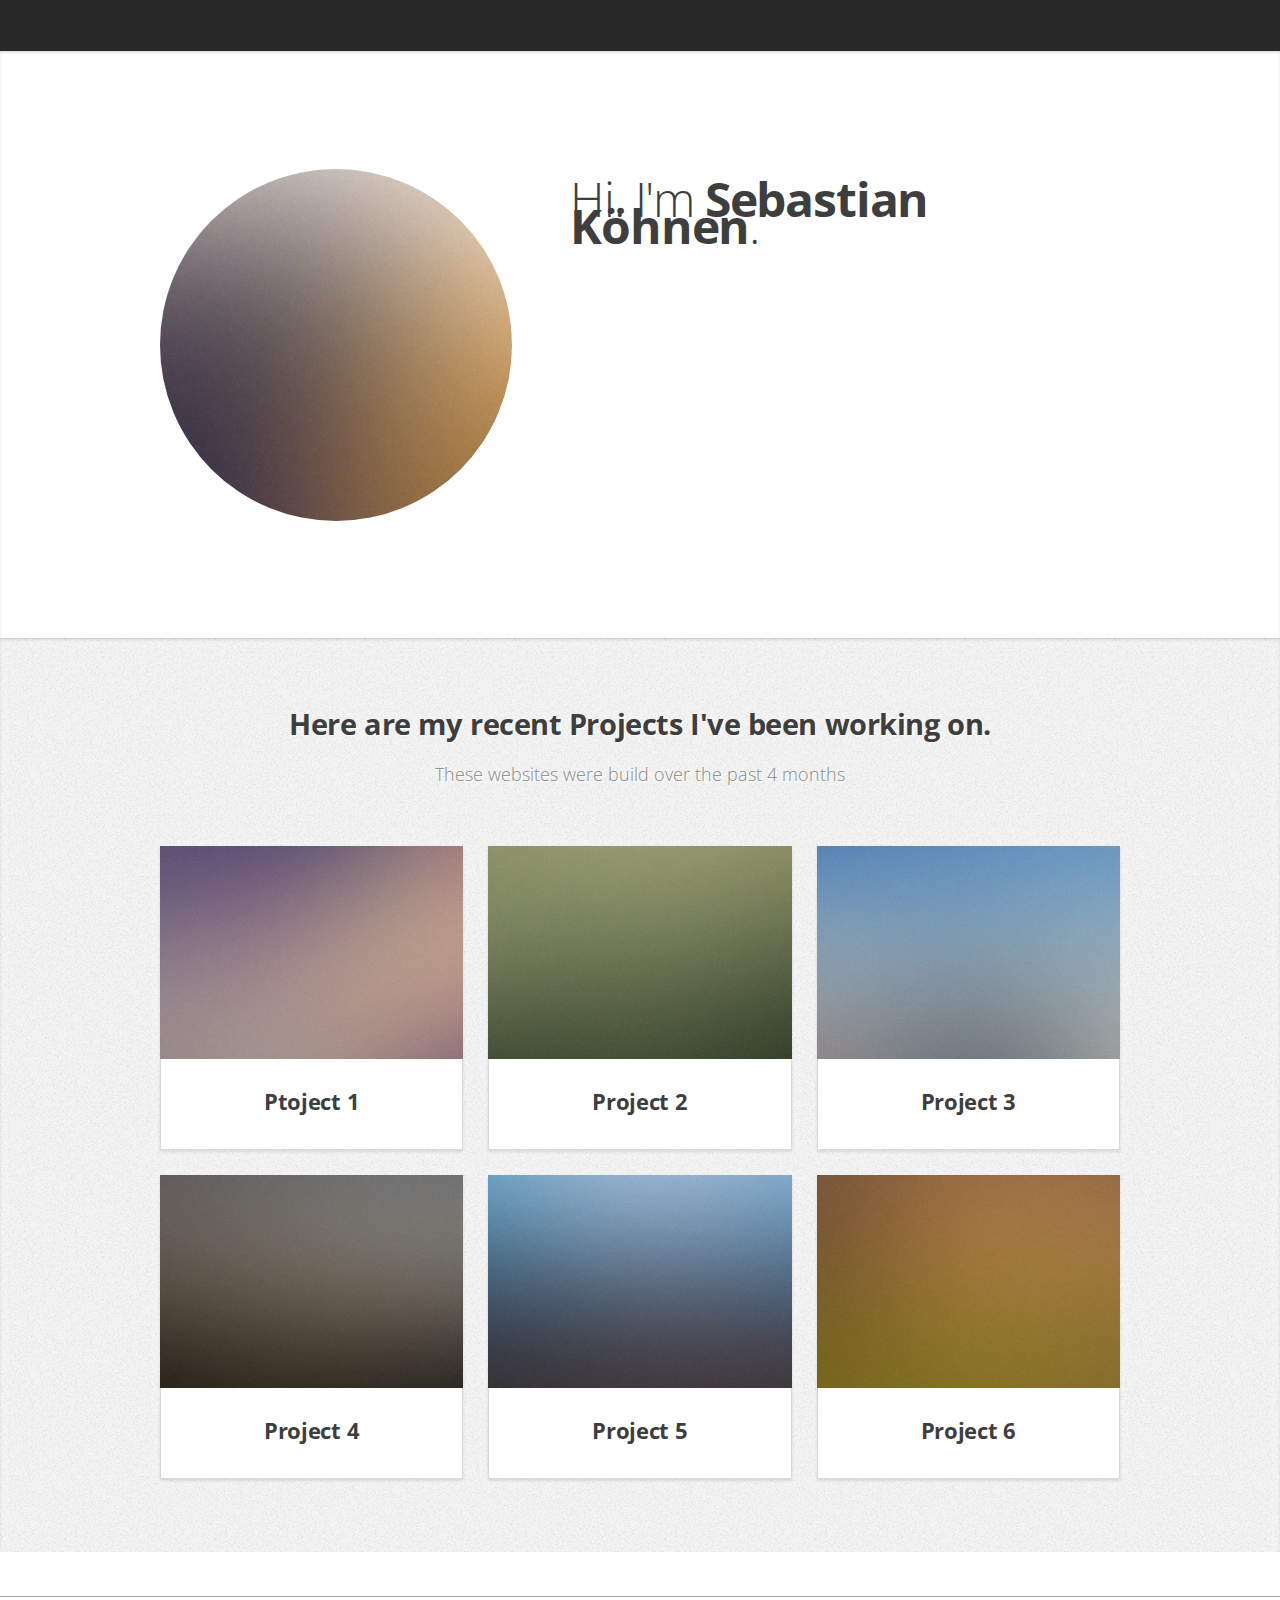
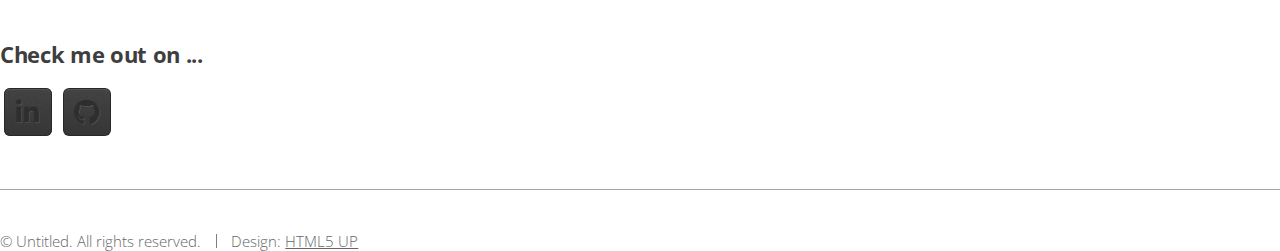
<file: index.html>
<!DOCTYPE HTML>
<!--
	Miniport by HTML5 UP
	html5up.net | @ajlkn
	Free for personal and commercial use under the CCA 3.0 license (html5up.net/license)
-->
<html>
	<head>
		<title>Miniport by HTML5 UP</title>
		<meta charset="utf-8" />
		<meta name="viewport" content="width=device-width, initial-scale=1, user-scalable=no" />
		<link rel="stylesheet" href="assets/css/main.css" />
	</head>
	<body class="is-preload">

		<!-- Nav -->
			<nav id="nav">
				<ul class="container">

				</ul>
			</nav>

		<!-- Home -->
			<article id="top" class="wrapper style1">
				<div class="container">
					<div class="row">
						<div class="col-4 col-5-large col-12-medium">
							<span class="image fit"><img src="images/pic00.jpg" alt="" /></span>
						</div>
						<div class="col-8 col-7-large col-12-medium">
							<header>
								<h1>Hi. I'm <strong>Sebastian Köhnen</strong>.</h1>
							</header>
							

						</div>
					</div>
				</div>
			</article>



		<!-- Portfolio -->
			<article id="portfolio" class="wrapper style3">
				<div class="container">
					<header>
						<h2>Here are my recent Projects I've been working on.</h2>
						<p>These websites were build over the past 4 months</p>
					</header>
					<div class="row">
						<div class="col-4 col-6-medium col-12-small">
							<article class="box style2">
								<a href="#" class="image featured"><img src="images/pic01.jpg" alt="" /></a>
								<h3><a href="#">Ptoject 1</a></h3>
								<p></p>
							</article>
						</div>
						<div class="col-4 col-6-medium col-12-small">
							<article class="box style2">
								<a href="#" class="image featured"><img src="images/pic02.jpg" alt="" /></a>
								<h3><a href="#">Project 2</a></h3>
								<p></p>
							</article>
						</div>
						<div class="col-4 col-6-medium col-12-small">
							<article class="box style2">
								<a href="#" class="image featured"><img src="images/pic03.jpg" alt="" /></a>
								<h3><a href="#">Project 3</a></h3>
								<p></p>
							</article>
						</div>
						<div class="col-4 col-6-medium col-12-small">
							<article class="box style2">
								<a href="#" class="image featured"><img src="images/pic04.jpg" alt="" /></a>
								<h3><a href="#">Project 4</a></h3>
								<p></p>
							</article>
						</div>
						<div class="col-4 col-6-medium col-12-small">
							<article class="box style2">
								<a href="#" class="image featured"><img src="images/pic05.jpg" alt="" /></a>
								<h3><a href="#">Project 5</a></h3>
								<p></p>
							</article>
						</div>
						<div class="col-4 col-6-medium col-12-small">
							<article class="box style2">
								<a href="#" class="image featured"><img src="images/pic06.jpg" alt="" /></a>
								<h3><a href="#">Project 6</a></h3>
								<p></p>
							</article>
						</div>
					</div>

				</div>
			</article>
						
						</div>
						<div class="col-12">
							<hr />
							<h3>Check me out on ...</h3>
							<ul class="social">

								<li><a href="#" class="icon brands fa-linkedin-in"><span class="label">LinkedIn</span></a></li>
								<li><a href="#" class="icon brands fa-github"><span class="label">Github</span></a></li>
								<!--
								<li><a href="#" class="icon solid fa-rss"><span>RSS</span></a></li>
								<li><a href="#" class="icon brands fa-instagram"><span>Instagram</span></a></li>
								<li><a href="#" class="icon brands fa-foursquare"><span>Foursquare</span></a></li>
								<li><a href="#" class="icon brands fa-skype"><span>Skype</span></a></li>
								<li><a href="#" class="icon brands fa-soundcloud"><span>Soundcloud</span></a></li>
								<li><a href="#" class="icon brands fa-youtube"><span>YouTube</span></a></li>
								<li><a href="#" class="icon brands fa-blogger"><span>Blogger</span></a></li>
								<li><a href="#" class="icon brands fa-flickr"><span>Flickr</span></a></li>
								<li><a href="#" class="icon brands fa-vimeo"><span>Vimeo</span></a></li>
								-->
							</ul>
							<hr />
						</div>
					</div>
					<footer>
						<ul id="copyright">
							<li>&copy; Untitled. All rights reserved.</li><li>Design: <a href="http://html5up.net">HTML5 UP</a></li>
						</ul>
					</footer>
				</div>
			</article>

		<!-- Scripts -->
			<script src="assets/js/jquery.min.js"></script>
			<script src="assets/js/jquery.scrolly.min.js"></script>
			<script src="assets/js/browser.min.js"></script>
			<script src="assets/js/breakpoints.min.js"></script>
			<script src="assets/js/util.js"></script>
			<script src="assets/js/main.js"></script>

	</body>
</html>
</file>
<file: assets/css/main.css>
@import url("https://fonts.googleapis.com/css?family=Open+Sans:300,300italic,600,600italic,700");
@import url("fontawesome-all.min.css");

/*
	Miniport by HTML5 UP
	html5up.net | @ajlkn
	Free for personal and commercial use under the CCA 3.0 license (html5up.net/license)
*/

html, body, div, span, applet, object,
iframe, h1, h2, h3, h4, h5, h6, p, blockquote,
pre, a, abbr, acronym, address, big, cite,
code, del, dfn, em, img, ins, kbd, q, s, samp,
small, strike, strong, sub, sup, tt, var, b,
u, i, center, dl, dt, dd, ol, ul, li, fieldset,
form, label, legend, table, caption, tbody,
tfoot, thead, tr, th, td, article, aside,
canvas, details, embed, figure, figcaption,
footer, header, hgroup, menu, nav, output, ruby,
section, summary, time, mark, audio, video {
	margin: 0;
	padding: 0;
	border: 0;
	font-size: 100%;
	font: inherit;
	vertical-align: baseline;}

article, aside, details, figcaption, figure,
footer, header, hgroup, menu, nav, section {
	display: block;}

body {
	line-height: 1;
}

ol, ul {
	list-style: none;
}

blockquote, q {
	quotes: none;
}

	blockquote:before, blockquote:after, q:before, q:after {
		content: '';
		content: none;
	}

table {
	border-collapse: collapse;
	border-spacing: 0;
}

body {
	-webkit-text-size-adjust: none;
}

mark {
	background-color: transparent;
	color: inherit;
}

input::-moz-focus-inner {
	border: 0;
	padding: 0;
}

input, select, textarea {
	-moz-appearance: none;
	-webkit-appearance: none;
	-ms-appearance: none;
	appearance: none;
}

/* Basic */

	html {
		box-sizing: border-box;
	}

	*, *:before, *:after {
		box-sizing: inherit;
	}

	body {
		padding-top: 3.5em;
	}

		body.is-preload *, body.is-preload *:before, body.is-preload *:after {
			-moz-animation: none !important;
			-webkit-animation: none !important;
			-ms-animation: none !important;
			animation: none !important;
			-moz-transition: none !important;
			-webkit-transition: none !important;
			-ms-transition: none !important;
			transition: none !important;
		}

	body, input, textarea, select {
		font-family: 'Open Sans', sans-serif;
		line-height: 1.85em;
		color: #888;
		font-weight: 300;
		font-size: 13pt;
	}

	a {
		-moz-transition: color .2s ease-in-out;
		-webkit-transition: color .2s ease-in-out;
		-ms-transition: color .2s ease-in-out;
		transition: color .2s ease-in-out;
		color: #43B3E0;
		text-decoration: underline;
	}

		a:hover {
			color: #43bff0 !important;
		}

		a img {
			border: 0;
		}

	b, strong {
		font-weight: 600;
		color: #3e3e3e;
	}

	i, em {
		font-style: italic;
	}

	sub {
		position: relative;
		top: 0.5em;
		font-size: 0.8em;
	}

	sup {
		position: relative;
		top: -0.5em;
		font-size: 0.8em;
	}

	blockquote {
		border-left: solid 0.75em #eee;
		padding: 1em 0 1em 1.5em;
		font-style: italic;
	}

	h1, h2, h3, h4, h5, h6 {
		color: #3e3e3e;
		margin: 0 0 0.75em 0;
	}

	h1 a, h2 a, h3 a, h4 a, h5 a, h6 a {
		text-decoration: none;
		color: inherit;
	}

	h2, h3, h4, h5, h6 {
		font-weight: 700;
	}

	h1 {
		font-size: 3.25em;
		letter-spacing: -0.025em;
		font-weight: 300;
	}

		h1 strong {
			font-weight: 700;
		}

	h2 {
		font-size: 2em;
		letter-spacing: -0.015em;
	}

	h3 {
		font-size: 1.5em;
		letter-spacing: -0.015em;
	}

	em, i {
		font-style: italic;
	}

	br.clear {
		clear: both;
	}

	hr {
		border: 0;
		border-top: solid 1px #444;
		border-top-color: rgba(0, 0, 0, 0.35);
		box-shadow: 0px 1px 0px 0px rgba(255, 255, 255, 0.1);
		height: 1px;
		margin: 3em 0;
	}

	p, ul, ol, dl, table {
		margin-bottom: 2em;
	}

	header {
		margin: 0 0 3em 0;
	}

		header > p {
			font-size: 1.25em;
			margin: 0;
		}

	footer {
		margin: 3em 0 0 0;
	}

		footer > p {
			font-size: 1.25em;
		}

/* Container */

	.container {
		margin: 0 auto;
		max-width: calc(100% - 50px);
		width: 1200px;
	}

		.container.medium {
			width: 900px;
		}

		@media screen and (max-width: 1680px) {

			.container {
				width: 1200px;
			}

				.container.medium {
					width: 900px;
				}

		}

		@media screen and (max-width: 1280px) {

			.container {
				width: 960px;
			}

				.container.medium {
					width: 720px;
				}

		}

		@media screen and (max-width: 980px) {

			.container {
				width: 100%;
			}

				.container.medium {
					width: 75%;
				}

		}

		@media screen and (max-width: 736px) {

			.container {
				width: 100%;
				max-width: calc(100% - 30px);
			}

				.container.medium {
					width: 100%;
				}

		}

/* Row */

	.row {
		display: flex;
		flex-wrap: wrap;
		box-sizing: border-box;
		align-items: stretch;
	}

		.row > * {
			box-sizing: border-box;
		}

		.row.gtr-uniform > * > :last-child {
			margin-bottom: 0;
		}

		.row.aln-left {
			justify-content: flex-start;
		}

		.row.aln-center {
			justify-content: center;
		}

		.row.aln-right {
			justify-content: flex-end;
		}

		.row.aln-top {
			align-items: flex-start;
		}

		.row.aln-middle {
			align-items: center;
		}

		.row.aln-bottom {
			align-items: flex-end;
		}

		.row > .imp {
			order: -1;
		}

		.row > .col-1 {
			width: 8.33333%;
		}

		.row > .off-1 {
			margin-left: 8.33333%;
		}

		.row > .col-2 {
			width: 16.66667%;
		}

		.row > .off-2 {
			margin-left: 16.66667%;
		}

		.row > .col-3 {
			width: 25%;
		}

		.row > .off-3 {
			margin-left: 25%;
		}

		.row > .col-4 {
			width: 33.33333%;
		}

		.row > .off-4 {
			margin-left: 33.33333%;
		}

		.row > .col-5 {
			width: 41.66667%;
		}

		.row > .off-5 {
			margin-left: 41.66667%;
		}

		.row > .col-6 {
			width: 50%;
		}

		.row > .off-6 {
			margin-left: 50%;
		}

		.row > .col-7 {
			width: 58.33333%;
		}

		.row > .off-7 {
			margin-left: 58.33333%;
		}

		.row > .col-8 {
			width: 66.66667%;
		}

		.row > .off-8 {
			margin-left: 66.66667%;
		}

		.row > .col-9 {
			width: 75%;
		}

		.row > .off-9 {
			margin-left: 75%;
		}

		.row > .col-10 {
			width: 83.33333%;
		}

		.row > .off-10 {
			margin-left: 83.33333%;
		}

		.row > .col-11 {
			width: 91.66667%;
		}

		.row > .off-11 {
			margin-left: 91.66667%;
		}

		.row > .col-12 {
			width: 100%;
		}

		.row > .off-12 {
			margin-left: 100%;
		}

		.row.gtr-0 {
			margin-top: 0px;
			margin-left: 0px;
		}

			.row.gtr-0 > * {
				padding: 0px 0 0 0px;
			}

			.row.gtr-0.gtr-uniform {
				margin-top: 0px;
			}

				.row.gtr-0.gtr-uniform > * {
					padding-top: 0px;
				}

		.row.gtr-25 {
			margin-top: -6.25px;
			margin-left: -6.25px;
		}

			.row.gtr-25 > * {
				padding: 6.25px 0 0 6.25px;
			}

			.row.gtr-25.gtr-uniform {
				margin-top: -6.25px;
			}

				.row.gtr-25.gtr-uniform > * {
					padding-top: 6.25px;
				}

		.row.gtr-50 {
			margin-top: -12.5px;
			margin-left: -12.5px;
		}

			.row.gtr-50 > * {
				padding: 12.5px 0 0 12.5px;
			}

			.row.gtr-50.gtr-uniform {
				margin-top: -12.5px;
			}

				.row.gtr-50.gtr-uniform > * {
					padding-top: 12.5px;
				}

		.row {
			margin-top: -25px;
			margin-left: -25px;
		}

			.row > * {
				padding: 25px 0 0 25px;
			}

			.row.gtr-uniform {
				margin-top: -25px;
			}

				.row.gtr-uniform > * {
					padding-top: 25px;
				}

		.row.gtr-150 {
			margin-top: -37.5px;
			margin-left: -37.5px;
		}

			.row.gtr-150 > * {
				padding: 37.5px 0 0 37.5px;
			}

			.row.gtr-150.gtr-uniform {
				margin-top: -37.5px;
			}

				.row.gtr-150.gtr-uniform > * {
					padding-top: 37.5px;
				}

		.row.gtr-200 {
			margin-top: -50px;
			margin-left: -50px;
		}

			.row.gtr-200 > * {
				padding: 50px 0 0 50px;
			}

			.row.gtr-200.gtr-uniform {
				margin-top: -50px;
			}

				.row.gtr-200.gtr-uniform > * {
					padding-top: 50px;
				}

		@media screen and (max-width: 1680px) {

			.row {
				display: flex;
				flex-wrap: wrap;
				box-sizing: border-box;
				align-items: stretch;
			}

				.row > * {
					box-sizing: border-box;
				}

				.row.gtr-uniform > * > :last-child {
					margin-bottom: 0;
				}

				.row.aln-left {
					justify-content: flex-start;
				}

				.row.aln-center {
					justify-content: center;
				}

				.row.aln-right {
					justify-content: flex-end;
				}

				.row.aln-top {
					align-items: flex-start;
				}

				.row.aln-middle {
					align-items: center;
				}

				.row.aln-bottom {
					align-items: flex-end;
				}

				.row > .imp-xlarge {
					order: -1;
				}

				.row > .col-1-xlarge {
					width: 8.33333%;
				}

				.row > .off-1-xlarge {
					margin-left: 8.33333%;
				}

				.row > .col-2-xlarge {
					width: 16.66667%;
				}

				.row > .off-2-xlarge {
					margin-left: 16.66667%;
				}

				.row > .col-3-xlarge {
					width: 25%;
				}

				.row > .off-3-xlarge {
					margin-left: 25%;
				}

				.row > .col-4-xlarge {
					width: 33.33333%;
				}

				.row > .off-4-xlarge {
					margin-left: 33.33333%;
				}

				.row > .col-5-xlarge {
					width: 41.66667%;
				}

				.row > .off-5-xlarge {
					margin-left: 41.66667%;
				}

				.row > .col-6-xlarge {
					width: 50%;
				}

				.row > .off-6-xlarge {
					margin-left: 50%;
				}

				.row > .col-7-xlarge {
					width: 58.33333%;
				}

				.row > .off-7-xlarge {
					margin-left: 58.33333%;
				}

				.row > .col-8-xlarge {
					width: 66.66667%;
				}

				.row > .off-8-xlarge {
					margin-left: 66.66667%;
				}

				.row > .col-9-xlarge {
					width: 75%;
				}

				.row > .off-9-xlarge {
					margin-left: 75%;
				}

				.row > .col-10-xlarge {
					width: 83.33333%;
				}

				.row > .off-10-xlarge {
					margin-left: 83.33333%;
				}

				.row > .col-11-xlarge {
					width: 91.66667%;
				}

				.row > .off-11-xlarge {
					margin-left: 91.66667%;
				}

				.row > .col-12-xlarge {
					width: 100%;
				}

				.row > .off-12-xlarge {
					margin-left: 100%;
				}

				.row.gtr-0 {
					margin-top: 0px;
					margin-left: 0px;
				}

					.row.gtr-0 > * {
						padding: 0px 0 0 0px;
					}

					.row.gtr-0.gtr-uniform {
						margin-top: 0px;
					}

						.row.gtr-0.gtr-uniform > * {
							padding-top: 0px;
						}

				.row.gtr-25 {
					margin-top: -6.25px;
					margin-left: -6.25px;
				}

					.row.gtr-25 > * {
						padding: 6.25px 0 0 6.25px;
					}

					.row.gtr-25.gtr-uniform {
						margin-top: -6.25px;
					}

						.row.gtr-25.gtr-uniform > * {
							padding-top: 6.25px;
						}

				.row.gtr-50 {
					margin-top: -12.5px;
					margin-left: -12.5px;
				}

					.row.gtr-50 > * {
						padding: 12.5px 0 0 12.5px;
					}

					.row.gtr-50.gtr-uniform {
						margin-top: -12.5px;
					}

						.row.gtr-50.gtr-uniform > * {
							padding-top: 12.5px;
						}

				.row {
					margin-top: -25px;
					margin-left: -25px;
				}

					.row > * {
						padding: 25px 0 0 25px;
					}

					.row.gtr-uniform {
						margin-top: -25px;
					}

						.row.gtr-uniform > * {
							padding-top: 25px;
						}

				.row.gtr-150 {
					margin-top: -37.5px;
					margin-left: -37.5px;
				}

					.row.gtr-150 > * {
						padding: 37.5px 0 0 37.5px;
					}

					.row.gtr-150.gtr-uniform {
						margin-top: -37.5px;
					}

						.row.gtr-150.gtr-uniform > * {
							padding-top: 37.5px;
						}

				.row.gtr-200 {
					margin-top: -50px;
					margin-left: -50px;
				}

					.row.gtr-200 > * {
						padding: 50px 0 0 50px;
					}

					.row.gtr-200.gtr-uniform {
						margin-top: -50px;
					}

						.row.gtr-200.gtr-uniform > * {
							padding-top: 50px;
						}

		}

		@media screen and (max-width: 1280px) {

			.row {
				display: flex;
				flex-wrap: wrap;
				box-sizing: border-box;
				align-items: stretch;
			}

				.row > * {
					box-sizing: border-box;
				}

				.row.gtr-uniform > * > :last-child {
					margin-bottom: 0;
				}

				.row.aln-left {
					justify-content: flex-start;
				}

				.row.aln-center {
					justify-content: center;
				}

				.row.aln-right {
					justify-content: flex-end;
				}

				.row.aln-top {
					align-items: flex-start;
				}

				.row.aln-middle {
					align-items: center;
				}

				.row.aln-bottom {
					align-items: flex-end;
				}

				.row > .imp-large {
					order: -1;
				}

				.row > .col-1-large {
					width: 8.33333%;
				}

				.row > .off-1-large {
					margin-left: 8.33333%;
				}

				.row > .col-2-large {
					width: 16.66667%;
				}

				.row > .off-2-large {
					margin-left: 16.66667%;
				}

				.row > .col-3-large {
					width: 25%;
				}

				.row > .off-3-large {
					margin-left: 25%;
				}

				.row > .col-4-large {
					width: 33.33333%;
				}

				.row > .off-4-large {
					margin-left: 33.33333%;
				}

				.row > .col-5-large {
					width: 41.66667%;
				}

				.row > .off-5-large {
					margin-left: 41.66667%;
				}

				.row > .col-6-large {
					width: 50%;
				}

				.row > .off-6-large {
					margin-left: 50%;
				}

				.row > .col-7-large {
					width: 58.33333%;
				}

				.row > .off-7-large {
					margin-left: 58.33333%;
				}

				.row > .col-8-large {
					width: 66.66667%;
				}

				.row > .off-8-large {
					margin-left: 66.66667%;
				}

				.row > .col-9-large {
					width: 75%;
				}

				.row > .off-9-large {
					margin-left: 75%;
				}

				.row > .col-10-large {
					width: 83.33333%;
				}

				.row > .off-10-large {
					margin-left: 83.33333%;
				}

				.row > .col-11-large {
					width: 91.66667%;
				}

				.row > .off-11-large {
					margin-left: 91.66667%;
				}

				.row > .col-12-large {
					width: 100%;
				}

				.row > .off-12-large {
					margin-left: 100%;
				}

				.row.gtr-0 {
					margin-top: 0px;
					margin-left: 0px;
				}

					.row.gtr-0 > * {
						padding: 0px 0 0 0px;
					}

					.row.gtr-0.gtr-uniform {
						margin-top: 0px;
					}

						.row.gtr-0.gtr-uniform > * {
							padding-top: 0px;
						}

				.row.gtr-25 {
					margin-top: -6.25px;
					margin-left: -6.25px;
				}

					.row.gtr-25 > * {
						padding: 6.25px 0 0 6.25px;
					}

					.row.gtr-25.gtr-uniform {
						margin-top: -6.25px;
					}

						.row.gtr-25.gtr-uniform > * {
							padding-top: 6.25px;
						}

				.row.gtr-50 {
					margin-top: -12.5px;
					margin-left: -12.5px;
				}

					.row.gtr-50 > * {
						padding: 12.5px 0 0 12.5px;
					}

					.row.gtr-50.gtr-uniform {
						margin-top: -12.5px;
					}

						.row.gtr-50.gtr-uniform > * {
							padding-top: 12.5px;
						}

				.row {
					margin-top: -25px;
					margin-left: -25px;
				}

					.row > * {
						padding: 25px 0 0 25px;
					}

					.row.gtr-uniform {
						margin-top: -25px;
					}

						.row.gtr-uniform > * {
							padding-top: 25px;
						}

				.row.gtr-150 {
					margin-top: -37.5px;
					margin-left: -37.5px;
				}

					.row.gtr-150 > * {
						padding: 37.5px 0 0 37.5px;
					}

					.row.gtr-150.gtr-uniform {
						margin-top: -37.5px;
					}

						.row.gtr-150.gtr-uniform > * {
							padding-top: 37.5px;
						}

				.row.gtr-200 {
					margin-top: -50px;
					margin-left: -50px;
				}

					.row.gtr-200 > * {
						padding: 50px 0 0 50px;
					}

					.row.gtr-200.gtr-uniform {
						margin-top: -50px;
					}

						.row.gtr-200.gtr-uniform > * {
							padding-top: 50px;
						}

		}

		@media screen and (max-width: 980px) {

			.row {
				display: flex;
				flex-wrap: wrap;
				box-sizing: border-box;
				align-items: stretch;
			}

				.row > * {
					box-sizing: border-box;
				}

				.row.gtr-uniform > * > :last-child {
					margin-bottom: 0;
				}

				.row.aln-left {
					justify-content: flex-start;
				}

				.row.aln-center {
					justify-content: center;
				}

				.row.aln-right {
					justify-content: flex-end;
				}

				.row.aln-top {
					align-items: flex-start;
				}

				.row.aln-middle {
					align-items: center;
				}

				.row.aln-bottom {
					align-items: flex-end;
				}

				.row > .imp-medium {
					order: -1;
				}

				.row > .col-1-medium {
					width: 8.33333%;
				}

				.row > .off-1-medium {
					margin-left: 8.33333%;
				}

				.row > .col-2-medium {
					width: 16.66667%;
				}

				.row > .off-2-medium {
					margin-left: 16.66667%;
				}

				.row > .col-3-medium {
					width: 25%;
				}

				.row > .off-3-medium {
					margin-left: 25%;
				}

				.row > .col-4-medium {
					width: 33.33333%;
				}

				.row > .off-4-medium {
					margin-left: 33.33333%;
				}

				.row > .col-5-medium {
					width: 41.66667%;
				}

				.row > .off-5-medium {
					margin-left: 41.66667%;
				}

				.row > .col-6-medium {
					width: 50%;
				}

				.row > .off-6-medium {
					margin-left: 50%;
				}

				.row > .col-7-medium {
					width: 58.33333%;
				}

				.row > .off-7-medium {
					margin-left: 58.33333%;
				}

				.row > .col-8-medium {
					width: 66.66667%;
				}

				.row > .off-8-medium {
					margin-left: 66.66667%;
				}

				.row > .col-9-medium {
					width: 75%;
				}

				.row > .off-9-medium {
					margin-left: 75%;
				}

				.row > .col-10-medium {
					width: 83.33333%;
				}

				.row > .off-10-medium {
					margin-left: 83.33333%;
				}

				.row > .col-11-medium {
					width: 91.66667%;
				}

				.row > .off-11-medium {
					margin-left: 91.66667%;
				}

				.row > .col-12-medium {
					width: 100%;
				}

				.row > .off-12-medium {
					margin-left: 100%;
				}

				.row.gtr-0 {
					margin-top: 0px;
					margin-left: 0px;
				}

					.row.gtr-0 > * {
						padding: 0px 0 0 0px;
					}

					.row.gtr-0.gtr-uniform {
						margin-top: 0px;
					}

						.row.gtr-0.gtr-uniform > * {
							padding-top: 0px;
						}

				.row.gtr-25 {
					margin-top: -6.25px;
					margin-left: -6.25px;
				}

					.row.gtr-25 > * {
						padding: 6.25px 0 0 6.25px;
					}

					.row.gtr-25.gtr-uniform {
						margin-top: -6.25px;
					}

						.row.gtr-25.gtr-uniform > * {
							padding-top: 6.25px;
						}

				.row.gtr-50 {
					margin-top: -12.5px;
					margin-left: -12.5px;
				}

					.row.gtr-50 > * {
						padding: 12.5px 0 0 12.5px;
					}

					.row.gtr-50.gtr-uniform {
						margin-top: -12.5px;
					}

						.row.gtr-50.gtr-uniform > * {
							padding-top: 12.5px;
						}

				.row {
					margin-top: -25px;
					margin-left: -25px;
				}

					.row > * {
						padding: 25px 0 0 25px;
					}

					.row.gtr-uniform {
						margin-top: -25px;
					}

						.row.gtr-uniform > * {
							padding-top: 25px;
						}

				.row.gtr-150 {
					margin-top: -37.5px;
					margin-left: -37.5px;
				}

					.row.gtr-150 > * {
						padding: 37.5px 0 0 37.5px;
					}

					.row.gtr-150.gtr-uniform {
						margin-top: -37.5px;
					}

						.row.gtr-150.gtr-uniform > * {
							padding-top: 37.5px;
						}

				.row.gtr-200 {
					margin-top: -50px;
					margin-left: -50px;
				}

					.row.gtr-200 > * {
						padding: 50px 0 0 50px;
					}

					.row.gtr-200.gtr-uniform {
						margin-top: -50px;
					}

						.row.gtr-200.gtr-uniform > * {
							padding-top: 50px;
						}

		}

		@media screen and (max-width: 736px) {

			.row {
				display: flex;
				flex-wrap: wrap;
				box-sizing: border-box;
				align-items: stretch;
			}

				.row > * {
					box-sizing: border-box;
				}

				.row.gtr-uniform > * > :last-child {
					margin-bottom: 0;
				}

				.row.aln-left {
					justify-content: flex-start;
				}

				.row.aln-center {
					justify-content: center;
				}

				.row.aln-right {
					justify-content: flex-end;
				}

				.row.aln-top {
					align-items: flex-start;
				}

				.row.aln-middle {
					align-items: center;
				}

				.row.aln-bottom {
					align-items: flex-end;
				}

				.row > .imp-small {
					order: -1;
				}

				.row > .col-1-small {
					width: 8.33333%;
				}

				.row > .off-1-small {
					margin-left: 8.33333%;
				}

				.row > .col-2-small {
					width: 16.66667%;
				}

				.row > .off-2-small {
					margin-left: 16.66667%;
				}

				.row > .col-3-small {
					width: 25%;
				}

				.row > .off-3-small {
					margin-left: 25%;
				}

				.row > .col-4-small {
					width: 33.33333%;
				}

				.row > .off-4-small {
					margin-left: 33.33333%;
				}

				.row > .col-5-small {
					width: 41.66667%;
				}

				.row > .off-5-small {
					margin-left: 41.66667%;
				}

				.row > .col-6-small {
					width: 50%;
				}

				.row > .off-6-small {
					margin-left: 50%;
				}

				.row > .col-7-small {
					width: 58.33333%;
				}

				.row > .off-7-small {
					margin-left: 58.33333%;
				}

				.row > .col-8-small {
					width: 66.66667%;
				}

				.row > .off-8-small {
					margin-left: 66.66667%;
				}

				.row > .col-9-small {
					width: 75%;
				}

				.row > .off-9-small {
					margin-left: 75%;
				}

				.row > .col-10-small {
					width: 83.33333%;
				}

				.row > .off-10-small {
					margin-left: 83.33333%;
				}

				.row > .col-11-small {
					width: 91.66667%;
				}

				.row > .off-11-small {
					margin-left: 91.66667%;
				}

				.row > .col-12-small {
					width: 100%;
				}

				.row > .off-12-small {
					margin-left: 100%;
				}

				.row.gtr-0 {
					margin-top: 0px;
					margin-left: 0px;
				}

					.row.gtr-0 > * {
						padding: 0px 0 0 0px;
					}

					.row.gtr-0.gtr-uniform {
						margin-top: 0px;
					}

						.row.gtr-0.gtr-uniform > * {
							padding-top: 0px;
						}

				.row.gtr-25 {
					margin-top: -3.75px;
					margin-left: -3.75px;
				}

					.row.gtr-25 > * {
						padding: 3.75px 0 0 3.75px;
					}

					.row.gtr-25.gtr-uniform {
						margin-top: -3.75px;
					}

						.row.gtr-25.gtr-uniform > * {
							padding-top: 3.75px;
						}

				.row.gtr-50 {
					margin-top: -7.5px;
					margin-left: -7.5px;
				}

					.row.gtr-50 > * {
						padding: 7.5px 0 0 7.5px;
					}

					.row.gtr-50.gtr-uniform {
						margin-top: -7.5px;
					}

						.row.gtr-50.gtr-uniform > * {
							padding-top: 7.5px;
						}

				.row {
					margin-top: -15px;
					margin-left: -15px;
				}

					.row > * {
						padding: 15px 0 0 15px;
					}

					.row.gtr-uniform {
						margin-top: -15px;
					}

						.row.gtr-uniform > * {
							padding-top: 15px;
						}

				.row.gtr-150 {
					margin-top: -22.5px;
					margin-left: -22.5px;
				}

					.row.gtr-150 > * {
						padding: 22.5px 0 0 22.5px;
					}

					.row.gtr-150.gtr-uniform {
						margin-top: -22.5px;
					}

						.row.gtr-150.gtr-uniform > * {
							padding-top: 22.5px;
						}

				.row.gtr-200 {
					margin-top: -30px;
					margin-left: -30px;
				}

					.row.gtr-200 > * {
						padding: 30px 0 0 30px;
					}

					.row.gtr-200.gtr-uniform {
						margin-top: -30px;
					}

						.row.gtr-200.gtr-uniform > * {
							padding-top: 30px;
						}

		}

/* Form */

	form label {
		color: #3e3e3e;
		font-weight: 700;
		display: block;
		margin: 0 0 0.5em 0;
	}

	form input[type=text],
	form input[type=email],
	form input[type=password],
	form select,
	form textarea {
		-moz-transition: background .2s ease-in-out, box-shadow .2s ease-in-out;
		-webkit-transition: background .2s ease-in-out, box-shadow .2s ease-in-out;
		-ms-transition: background .2s ease-in-out, box-shadow .2s ease-in-out;
		transition: background .2s ease-in-out, box-shadow .2s ease-in-out;
		-webkit-appearance: none;
		display: block;
		border: 0;
		padding: 0.75em;
		font-size: 1em;
		border-radius: 8px;
		border: solid 1px #ddd;
		background: #fff;
		color: #bbb;
		box-shadow: inset 0px 2px 3px 1px rgba(0, 0, 0, 0.05), 0px 1px 0px 0px rgba(255, 255, 255, 0.025);
		width: 100%;
	}

		form input[type=text]:focus,
		form input[type=email]:focus,
		form input[type=password]:focus,
		form select:focus,
		form textarea:focus {
			background: #fafafa;
			box-shadow: inset 0px 2px 5px 0px rgba(0, 0, 0, 0.05), 0px 1px 0px 0px rgba(255, 255, 255, 0.025), inset 0px 0px 2px 1px #43bff0;
		}

	form textarea {
		height: 15em;
	}

	form .actions:last-child {
		margin-bottom: 0;
	}

	form ::-webkit-input-placeholder {
		color: #555 !important;
	}

	form :-moz-placeholder {
		color: #555 !important;
	}

	form ::-moz-placeholder {
		color: #555 !important;
	}

	form :-ms-input-placeholder {
		color: #555 !important;
	}

	form ::-moz-focus-inner {
		border: 0;
	}

/* Tables */

	table {
		width: 100%;
	}

		table.default {
			width: 100%;
		}

			table.default tr {
				border-top: solid 1px #eee;
			}

				table.default tr:first-child {
					border-top: 0;
				}

			table.default td {
				padding: 0.5em 1em 0.5em 1em;
			}

			table.default th {
				text-align: left;
				padding: 0.5em 1em 0.5em 1em;
				font-weight: 600;
				margin: 0 0 1em 0;
			}

			table.default thead {
				background: #4f4f4f;
				color: #fff;
			}

/* Section/Article */

	section, article {
		margin-bottom: 3em;
	}

	section > :last-child,
	article > :last-child,
	section:last-child,
	article:last-child {
		margin-bottom: 0;
	}

/* Image */

	.image {
		display: inline-block;
		position: relative;
	}

		.image img {
			display: block;
			width: 100%;
		}

		.image.fit {
			display: block;
			width: 100%;
		}

		.image.featured {
			display: block;
			width: 100%;
			margin: 0 0 2em 0;
		}

		.image.left {
			float: left;
			margin: 0 2em 2em 0;
		}

		.image.centered {
			display: block;
			margin: 0 0 2em 0;
		}

			.image.centered img {
				margin: 0 auto;
				width: auto;
			}

/* Button */

	input[type="button"],
	input[type="submit"],
	input[type="reset"],
	button,
	.button {
		background-image: url("images/bg.png"), -moz-linear-gradient(top, rgba(0, 0, 0, 0), rgba(0, 0, 0, 0.2));
		background-image: url("images/bg.png"), -webkit-linear-gradient(top, rgba(0, 0, 0, 0), rgba(0, 0, 0, 0.2));
		background-image: url("images/bg.png"), -ms-linear-gradient(top, rgba(0, 0, 0, 0), rgba(0, 0, 0, 0.2));
		background-image: url("images/bg.png"), linear-gradient(top, rgba(0, 0, 0, 0), rgba(0, 0, 0, 0.2));
		-moz-transition: background-color .2s ease-in-out;
		-webkit-transition: background-color .2s ease-in-out;
		-ms-transition: background-color .2s ease-in-out;
		transition: background-color .2s ease-in-out;
		-webkit-appearance: none;
		position: relative;
		display: inline-block;
		color: #fff !important;
		text-decoration: none;
		font-weight: 700;
		border: 0;
		outline: 0;
		cursor: pointer;
		border-radius: 8px;
		text-shadow: -1px -1px 0.5px rgba(0, 0, 0, 0.5);
		overflow: hidden;
		box-shadow: inset 0px 0px 0px 1px rgba(0, 0, 0, 0.5), inset 0px 2px 1px 0px rgba(255, 255, 255, 0.75);
		background-color: #43B3E0;
		padding: 1em 2.35em 1em 2.35em;
		font-size: 1.1em;
		max-width: 24em;
	}

		input[type="button"]:hover,
		input[type="submit"]:hover,
		input[type="reset"]:hover,
		button:hover,
		.button:hover {
			background-color: #43bff0;
			color: #fff !important;
		}

		input[type="button"]:active,
		input[type="submit"]:active,
		input[type="reset"]:active,
		button:active,
		.button:active {
			background-color: #3BA8D3;
			top: 1px;
		}

		input[type="button"].large,
		input[type="submit"].large,
		input[type="reset"].large,
		button.large,
		.button.large {
			font-size: 1.5em;
			letter-spacing: -0.025em;
		}

		input[type="button"].alt,
		input[type="submit"].alt,
		input[type="reset"].alt,
		button.alt,
		.button.alt {
			background-color: #444;
			box-shadow: inset 0px 0px 0px 1px #242424, inset 0px 2px 1px 0px rgba(255, 255, 255, 0.2);
		}

			input[type="button"].alt:hover,
			input[type="submit"].alt:hover,
			input[type="reset"].alt:hover,
			button.alt:hover,
			.button.alt:hover {
				background-color: #4f4f4f;
				color: #fff !important;
			}

			input[type="button"].alt:active,
			input[type="submit"].alt:active,
			input[type="reset"].alt:active,
			button.alt:active,
			.button.alt:active {
				background-color: #3f3f3f;
			}

/* List */

	ul {
		list-style: disc;
		padding-left: 1em;
	}

		ul li {
			padding-left: 0.5em;
		}

	ol {
		list-style: decimal;
		padding-left: 1.25em;
	}

		ol li {
			padding-left: 0.25em;
		}

/* Social */

	ul.social {
		cursor: default;
		margin: 0;
		list-style: none;
		padding-left: 0;
	}

		ul.social li {
			position: relative;
			display: inline-block;
			margin: 0.25em;
			top: 0;
			padding-left: 0;
		}

			ul.social li a {
				-moz-transition: top .2s ease-in-out;
				-webkit-transition: top .2s ease-in-out;
				-ms-transition: top .2s ease-in-out;
				transition: top .2s ease-in-out;
				display: block;
				width: 48px;
				height: 48px;
				border-radius: 6px;
				top: 0;
				position: relative;
			}

				ul.social li a:before {
					background-image: url("images/bg.png"), -moz-linear-gradient(top, rgba(0, 0, 0, 0), rgba(0, 0, 0, 0.2));
					background-image: url("images/bg.png"), -webkit-linear-gradient(top, rgba(0, 0, 0, 0), rgba(0, 0, 0, 0.2));
					background-image: url("images/bg.png"), -ms-linear-gradient(top, rgba(0, 0, 0, 0), rgba(0, 0, 0, 0.2));
					background-image: url("images/bg.png"), linear-gradient(top, rgba(0, 0, 0, 0), rgba(0, 0, 0, 0.2));
					-moz-transition: background-color .2s ease-in-out;
					-webkit-transition: background-color .2s ease-in-out;
					-ms-transition: background-color .2s ease-in-out;
					transition: background-color .2s ease-in-out;
					background-color: #444;
					border-radius: 6px;
					box-shadow: inset 0px 0px 0px 1px #282828, inset 0px 2px 1px 0px rgba(255, 255, 255, 0.1);
					color: #2E2E2E !important;
					display: block;
					font-size: 26px;
					height: 48px;
					line-height: 48px;
					text-align: center;
					outline: 0;
					overflow: hidden;
					text-shadow: 1px 1px 0px rgba(255, 255, 255, 0.1);
					width: 48px;
				}

				ul.social li a.fa-twitter {
					background-color: #2DAAE4;
				}

				ul.social li a.fa-facebook-f {
					background-color: #3C5A98;
				}

				ul.social li a.fa-dribbble {
					background-color: #C4376B;
				}

				ul.social li a.fa-linkedin-in {
					background-color: #006599;
				}

				ul.social li a.fa-tumblr {
					background-color: #51718A;
				}

				ul.social li a.fa-google-plus {
					background-color: #DA2713;
				}

				ul.social li a.fa-github {
					background-color: #FAFAFA;
				}

				ul.social li a.fa-rss {
					background-color: #F2600B;
				}

				ul.social li a.fa-instagram {
					background-color: #E0D7C8;
				}

				ul.social li a.fa-foursquare {
					background-color: #39A3D4;
				}

				ul.social li a.fa-skype {
					background-color: #10BEF1;
				}

				ul.social li a.fa-soundcloud {
					background-color: #FE5419;
				}

				ul.social li a.fa-youtube {
					background-color: #BF2E25;
				}

				ul.social li a.fa-blogger {
					background-color: #FF6501;
				}

				ul.social li a.fa-flickr {
					background-color: #0062DB;
				}

				ul.social li a.fa-vimeo {
					background-color: #4C8AB0;
				}

				ul.social li a:hover {
					top: -5px;
				}

					ul.social li a:hover:before {
						background-color: transparent;
					}

/* Actions */

	ul.actions {
		list-style: none;
		padding-left: 0;
	}

		ul.actions li {
			display: inline-block;
			margin: 0 0 0 1em;
			padding-left: 0;
		}

			ul.actions li:first-child {
				margin-left: 0;
			}

/* Box */

	.box {
		background: #fff;
		box-shadow: inset 0px 0px 0px 1px rgba(0, 0, 0, 0.15), 0px 2px 3px 0px rgba(0, 0, 0, 0.1);
		text-align: center;
		padding: 2em;
	}

		.box.style1 {
			padding: 3em 2em 3.5em 2em;
		}

			.box.style1 h3 {
				margin-bottom: 0.5em;
			}

		.box.style2 h3 {
			margin-bottom: 0.25em;
		}

		.box.style2 .image {
			position: relative;
			left: 2em;
			top: 2em;
			margin: -4em 0 4em -4em;
			width: auto;
		}

/* Icons */

	.icon {
		text-decoration: none;
		text-decoration: none;
	}

		.icon:before {
			-moz-osx-font-smoothing: grayscale;
			-webkit-font-smoothing: antialiased;
			display: inline-block;
			font-style: normal;
			font-variant: normal;
			text-rendering: auto;
			line-height: 1;
			text-transform: none !important;
			font-family: 'Font Awesome 5 Free';
			font-weight: 400;
		}

		.icon:before {
			font-size: 1.25em;
		}

		.icon > .label {
			display: none;
		}

		.icon.solid:before {
			font-weight: 900;
		}

		.icon.brands:before {
			font-family: 'Font Awesome 5 Brands';
		}

		.icon.featured {
			color: #EA8A95;
			display: block;
			margin: 0 0 1.5em 0;
			cursor: default;
		}

			.icon.featured:before {
				font-size: 6em;
			}

/* Wrappers */

	.wrapper {
		background-image: url("images/bg.png");
		box-shadow: inset 0px 1px 0px 0px rgba(0, 0, 0, 0.05), inset 0px 2px 3px 0px rgba(0, 0, 0, 0.1);
		padding: 8em 0 8em 0;
		text-align: center;
	}

		.wrapper.style1 {
			background-image: none;
			background-color: #fff;
		}

		.wrapper.style2 {
			background-color: #fafafa;
			text-shadow: 1px 1px 0px #fff;
		}

		.wrapper.style3 {
			background-color: #f4f4f4;
			text-shadow: 1px 1px 0px #fff;
		}

		.wrapper.style4 {
			background-color: #303030;
			color: #999;
			text-shadow: -1px -1px 0px #181818;
		}

			.wrapper.style4 h1, .wrapper.style4 h2, .wrapper.style4 h3, .wrapper.style4 h4, .wrapper.style4 h5, .wrapper.style4 h6 {
				color: #fff;
			}

			.wrapper.style4 form input[type=text],
			.wrapper.style4 form input[type=password],
			.wrapper.style4 form select,
			.wrapper.style4 form textarea {
				border: none;
				background: #282828;
			}

				.wrapper.style4 form input[type=text]:focus,
				.wrapper.style4 form input[type=password]:focus,
				.wrapper.style4 form select:focus,
				.wrapper.style4 form textarea:focus {
					background: #252525;
				}

/* Nav */

	#nav {
		background-color: #282828;
		text-align: center;
		position: fixed;
		left: 0;
		top: 0;
		width: 100%;
		z-index: 10000;
		cursor: default;
		height: 3.5em;
		line-height: 3.5em;
	}

		#nav ul {
			margin-bottom: 0;
			list-style: none;
			padding-left: 0;
		}

		#nav li {
			display: inline-block;
			padding-left: 0;
		}

		#nav a {
			-moz-transition: background-color .2s ease-in-out;
			-webkit-transition: background-color .2s ease-in-out;
			-ms-transition: background-color .2s ease-in-out;
			transition: background-color .2s ease-in-out;
			position: relative;
			display: block;
			color: #fff;
			text-decoration: none;
			outline: 0;
			font-weight: 600;
			border-radius: 8px;
			color: #fff;
			height: 2.5em;
			line-height: 2.5em;
			padding: 0 1.25em;
		}

			#nav a:hover {
				color: #fff !important;
				background: #383838;
			}

			#nav a.active {
				background: #484848;
			}

				#nav a.active:before {
					content: '';
					display: block;
					position: absolute;
					bottom: -0.6em;
					left: 50%;
					margin-left: -0.75em;
					border-left: solid 0.75em transparent;
					border-right: solid 0.75em transparent;
					border-top: solid 0.6em #282828;
				}

/* Articles */

	body > article {
		margin-bottom: 0;
	}

	#top {
		padding: 10em 0 10em 0;
		text-align: left;
	}

		#top .image {
			border-radius: 100%;
			width: 20em;
			height: 20em;
			margin: 0;
		}

			#top .image img {
				border-radius: 100%;
			}

		#top h1 {
			margin-top: 0.35em;
		}

		#top p {
			font-size: 1.5em;
			line-height: 1.75em;
		}

			#top p a {
				color: inherit;
			}

	#contact footer {
		font-size: 0.9em;
	}

/* Copyright */

	#copyright {
		color: #666;
		font-size: 1em;
		line-height: 1em;
		list-style: none;
		padding-left: 0;
		margin-bottom: 0;
	}

		#copyright li {
			display: inline-block;
			border-left: solid 1px rgba(0, 0, 0, 0.5);
			box-shadow: -1px 0px 0px 0px rgba(255, 255, 255, 0.1);
			padding: 0 0 0 1em;
			margin: 0 0 0 1em;
		}

			#copyright li:first-child {
				border: 0;
				box-shadow: none;
				padding-left: 0;
				margin-left: 0;
			}

		#copyright a {
			-moz-transition: color .2s ease-in-out;
			-webkit-transition: color .2s ease-in-out;
			-ms-transition: color .2s ease-in-out;
			transition: color .2s ease-in-out;
			color: inherit;
		}

			#copyright a:hover {
				color: #777;
			}

/* Large */

	@media screen and (max-width: 1280px) {

		/* Basic */

			body {
				font-size: 11pt;
			}

			input, textarea, select {
				font-size: 11pt;
			}

			header {
				margin: 0 0 4em 0;
			}

		/* Wrappers */

			.wrapper {
				padding: 5em 0 5em 0;
				text-align: center;
			}

				.wrapper.style4 .row-special {
					margin: 2em 0 0 0;
					padding: 2em 0 2em 0;
				}

		/* Articles */

			#top {
				padding: 8em 0;
			}

				#top .image {
					width: 24em;
					height: 24em;
					margin: 0;
				}

	}

/* Medium */

	@media screen and (max-width: 980px) {

		/* Articles */

			#top {
				text-align: center;
				padding: 5em 0;
			}

				#top .image {
					margin: 0 auto 2em auto;
				}

	}

/* Small */

	@media screen and (max-width: 736px) {

		/* Basic */

			body {
				padding-top: 44px;
			}

			body, input, textarea, select {
				line-height: 1.75em;
				font-size: 10pt;
				letter-spacing: 0;
			}

			h1, h2, h3, h4, h5, h6 {
				font-size: 1.25em;
				margin: 0 0 0.4em 0;
			}

			h1 {
				font-size: 2.25em;
				line-height: 1.25em;
			}

			header {
				margin: 0 0 2em 0;
			}

				header > p {
					font-size: 1.25em;
				}

			footer {
				margin: 2.5em 0 0 0;
			}

				footer > p {
					font-size: 1.25em;
				}

			hr {
				margin: 1.5em 0 2em 0;
			}

		/* Section/Article */

			section, article {
				clear: both;
			}

		/* Button */

			input[type="button"],
			input[type="submit"],
			input[type="reset"],
			button,
			.button {
				text-align: center;
				font-size: 1.2em;
				width: 100%;
				padding: 1em 0 1em 0;
			}

				input[type="button"].large,
				input[type="submit"].large,
				input[type="reset"].large,
				button.large,
				.button.large {
					font-size: 1.2em;
					letter-spacing: 0;
				}

		/* Social */

			ul.social {
				padding: 1em 0.5em 0 0.5em;
			}

				ul.social li {
					margin: 0.5em 0.5em 0.5em 0.5em;
				}

					ul.social li a {
						top: 0 !important;
					}

						ul.social li a:before {
							background-color: transparent !important;
						}

		/* Actions */

			ul.actions {
				margin: 0;
			}

				ul.actions li {
					display: block;
					margin: 15px 0 0 0;
				}

					ul.actions li:first-child {
						margin-top: 0;
					}

		/* Box */

			.box {
				padding: 30px 20px 30px 20px;
				margin: 0 0 20px 0 !important;
			}

				.box h3 {
					margin-bottom: 0.25em;
				}

				.box .image.centered {
					margin-bottom: 1em;
				}

				.box .image.featured {
					position: relative;
					left: 20px;
					top: 20px;
					margin: -50px 0 50px -40px;
					width: auto;
				}

				.box.style1 {
					max-width: 32em;
					margin-left: auto !important;
					margin-right: auto !important;
				}

				.box.style2 {
					max-width: 32em;
					margin-left: auto !important;
					margin-right: auto !important;
				}

		/* Wrappers */

			.wrapper {
				padding: 3em 0;
				text-align: center;
			}

		/* Nav */

			#nav {
				height: 44px;
				line-height: 44px;
			}

				#nav a {
					padding: 0 0.75em;
					height: inherit;
					line-height: inherit;
					border-radius: 0;
				}

					#nav a:hover {
						background-color: transparent;
					}

		/* Articles */

			#top {
				padding: 3em 0;
			}

				#top .image {
					width: 15em;
					height: 15em;
					margin-bottom: 0;
				}

				#top p {
					font-size: 1em;
				}

			#contact footer {
				margin: 0;
			}

		/* Copyright */

			#copyright {
				font-size: 1em;
				margin: 0;
			}

				#copyright li {
					display: block;
					margin: 1em 0 0 0;
					padding: 0;
					box-shadow: none;
					border-left: 0;
				}

					#copyright li:first-child {
						margin-top: 0;
					}

	}
</file>
